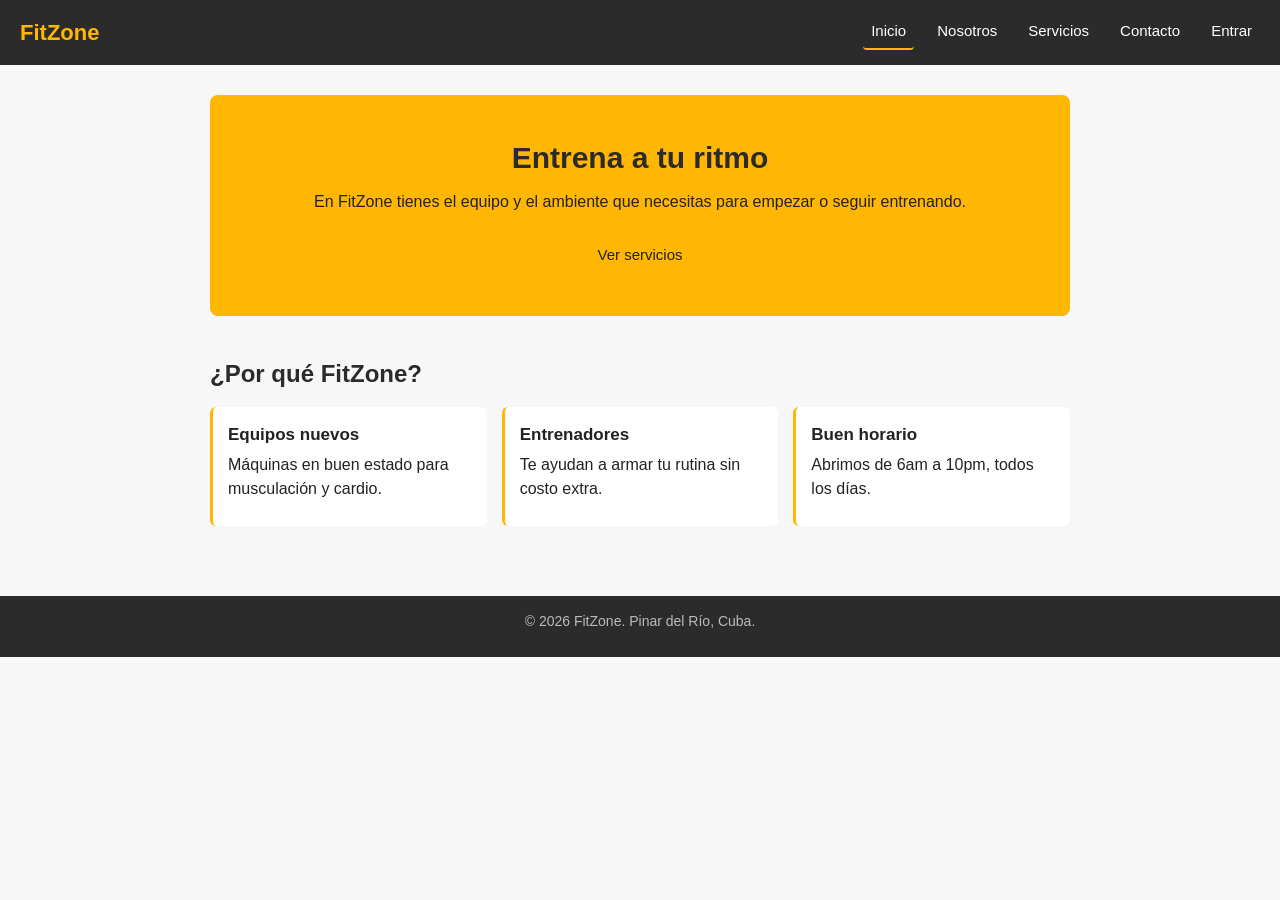
<file: index.html>
﻿<!DOCTYPE html>
<html lang="es">
<head>
    <meta charset="UTF-8">
    <meta name="viewport" content="width=device-width, initial-scale=1.0">
    <title>FitZone - Gimnasio en Pinar del Río</title>
    <meta name="description" content="Gimnasio FitZone: musculación, cardio y yoga en Pinar del Río.">
    <link rel="stylesheet" href="css/estilos.css">
</head>
<body>

    <header>
        <h1>FitZone</h1>
        <nav>
            <a href="index.html" class="activo">Inicio</a>
            <a href="sobre-nosotros.html">Nosotros</a>
            <a href="servicios.html">Servicios</a>
            <a href="contacto.html">Contacto</a>
            <a href="login.html">Entrar</a>
        </nav>
    </header>

    <main>
        <section class="inicio">
            <h2>Entrena a tu ritmo</h2>
            <p>En FitZone tienes el equipo y el ambiente que necesitas para empezar o seguir entrenando.</p>
            <a href="servicios.html" class="boton">Ver servicios</a>
        </section>

        <section class="razones">
            <h2>¿Por qué FitZone?</h2>
            <div class="cajas">
                <div class="caja">
                    <h3>Equipos nuevos</h3>
                    <p>Máquinas en buen estado para musculación y cardio.</p>
                </div>
                <div class="caja">
                    <h3>Entrenadores</h3>
                    <p>Te ayudan a armar tu rutina sin costo extra.</p>
                </div>
                <div class="caja">
                    <h3>Buen horario</h3>
                    <p>Abrimos de 6am a 10pm, todos los días.</p>
                </div>
            </div>
        </section>
    </main>

    <footer>
        <p>&copy; 2026 FitZone. Pinar del Río, Cuba.</p>
    </footer>

</body>
</html>
</file>
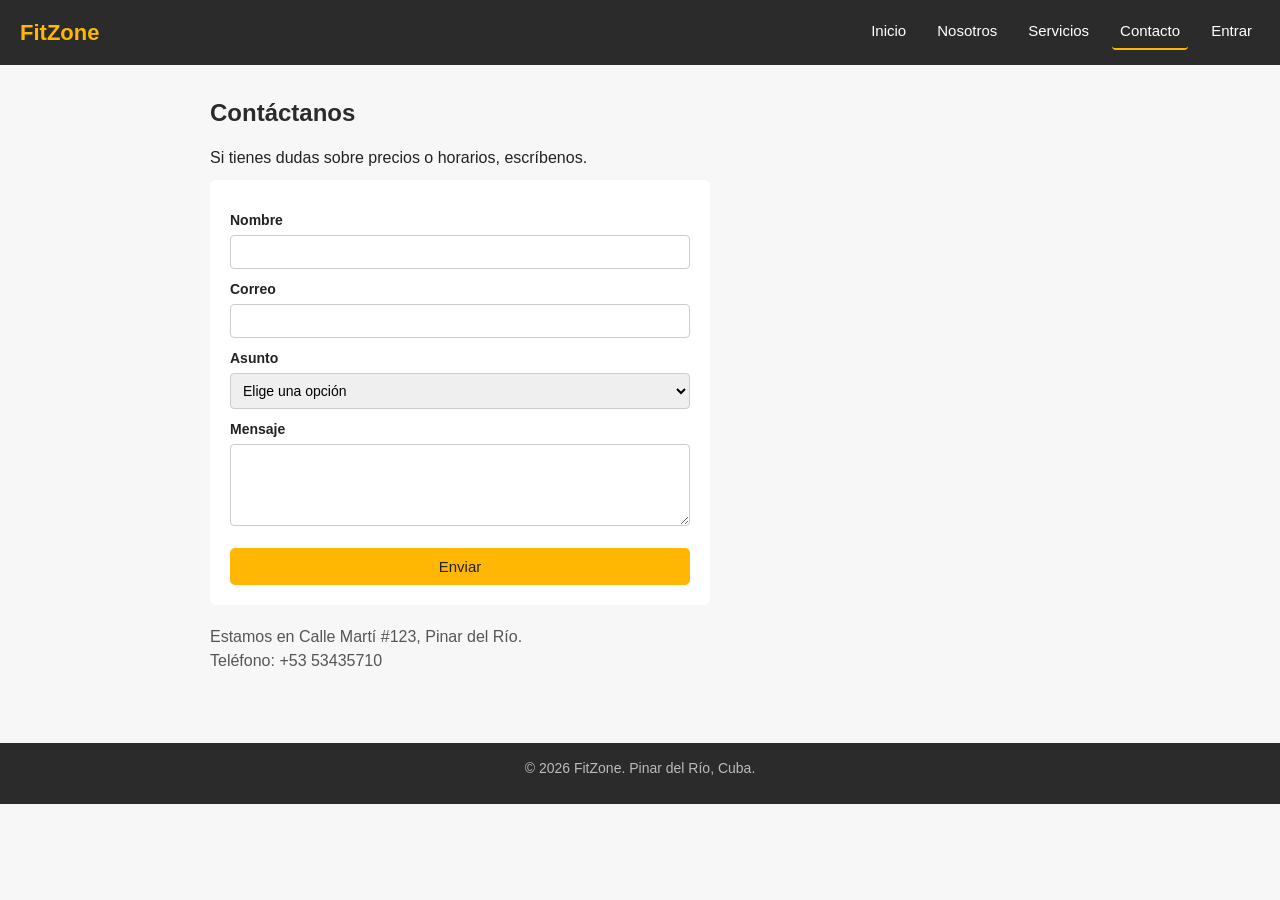
<file: contacto.html>
﻿<!DOCTYPE html>
<html lang="es">
<head>
    <meta charset="UTF-8">
    <meta name="viewport" content="width=device-width, initial-scale=1.0">
    <title>Contacto - FitZone</title>
    <meta name="description" content="Escríbenos para más información sobre FitZone.">
    <link rel="stylesheet" href="css/estilos.css">
</head>
<body>

    <header>
        <h1>FitZone</h1>
        <nav>
            <a href="index.html">Inicio</a>
            <a href="sobre-nosotros.html">Nosotros</a>
            <a href="servicios.html">Servicios</a>
            <a href="contacto.html" class="activo">Contacto</a>
            <a href="login.html">Entrar</a>
        </nav>
    </header>

    <main>
        <section>
            <h2>Contáctanos</h2>
            <p>Si tienes dudas sobre precios o horarios, escríbenos.</p>

            <form action="#" method="post">
                <label for="nombre">Nombre</label>
                <input type="text" id="nombre" name="nombre" required>

                <label for="email">Correo</label>
                <input type="email" id="email" name="email" required>

                <label for="asunto">Asunto</label>
                <select id="asunto" name="asunto" required>
                    <option value="">Elige una opción</option>
                    <option value="precio">Precios</option>
                    <option value="horario">Horarios</option>
                    <option value="otro">Otro</option>
                </select>

                <label for="mensaje">Mensaje</label>
                <textarea id="mensaje" name="mensaje" rows="4" required></textarea>

                <button type="submit">Enviar</button>
            </form>

            <p class="direccion">
                Estamos en Calle Martí #123, Pinar del Río.<br>
                Teléfono: +53 53435710
            </p>
        </section>
    </main>

    <footer>
        <p>&copy; 2026 FitZone. Pinar del Río, Cuba.</p>
    </footer>

</body>
</html>
</file>
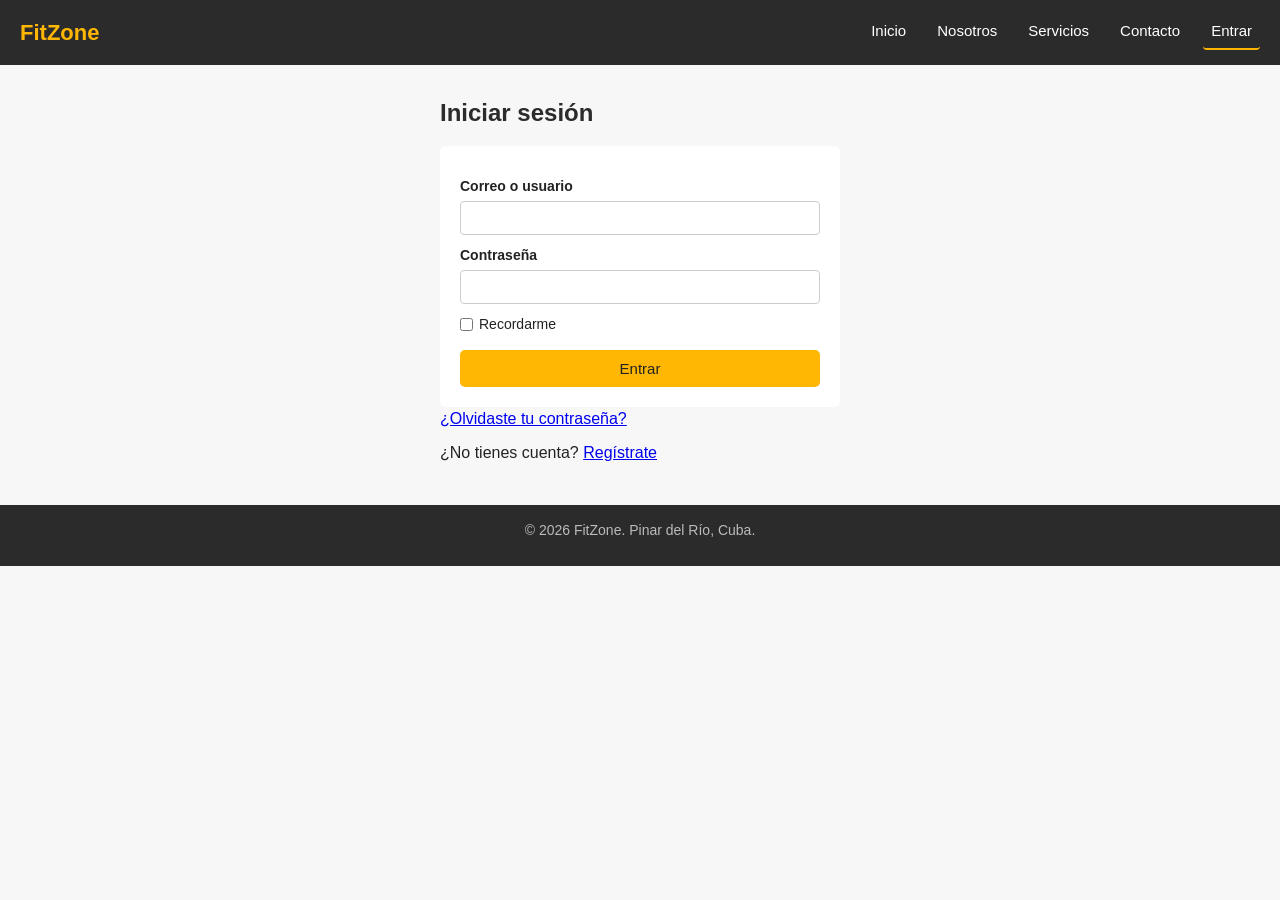
<file: login.html>
﻿<!DOCTYPE html>
<html lang="es">
<head>
    <meta charset="UTF-8">
    <meta name="viewport" content="width=device-width, initial-scale=1.0">
    <title>Entrar - FitZone</title>
    <meta name="description" content="Inicia sesión en FitZone.">
    <link rel="stylesheet" href="css/estilos.css">
</head>
<body>

    <header>
        <h1>FitZone</h1>
        <nav>
            <a href="index.html">Inicio</a>
            <a href="sobre-nosotros.html">Nosotros</a>
            <a href="servicios.html">Servicios</a>
            <a href="contacto.html">Contacto</a>
            <a href="login.html" class="activo">Entrar</a>
        </nav>
    </header>

    <main>
        <section class="login">
            <h2>Iniciar sesión</h2>

            <form action="#" method="post">
                <label for="usuario">Correo o usuario</label>
                <input type="text" id="usuario" name="usuario" required>

                <label for="pass">Contraseña</label>
                <input type="password" id="pass" name="pass" required>

                <div class="recordar">
                    <input type="checkbox" id="recordar" name="recordar">
                    <label for="recordar">Recordarme</label>
                </div>

                <button type="submit">Entrar</button>
            </form>

            <p><a href="#">¿Olvidaste tu contraseña?</a></p>
            <p>¿No tienes cuenta? <a href="contacto.html">Regístrate</a></p>
        </section>
    </main>

    <footer>
        <p>&copy; 2026 FitZone. Pinar del Río, Cuba.</p>
    </footer>

</body>
</html>
</file>
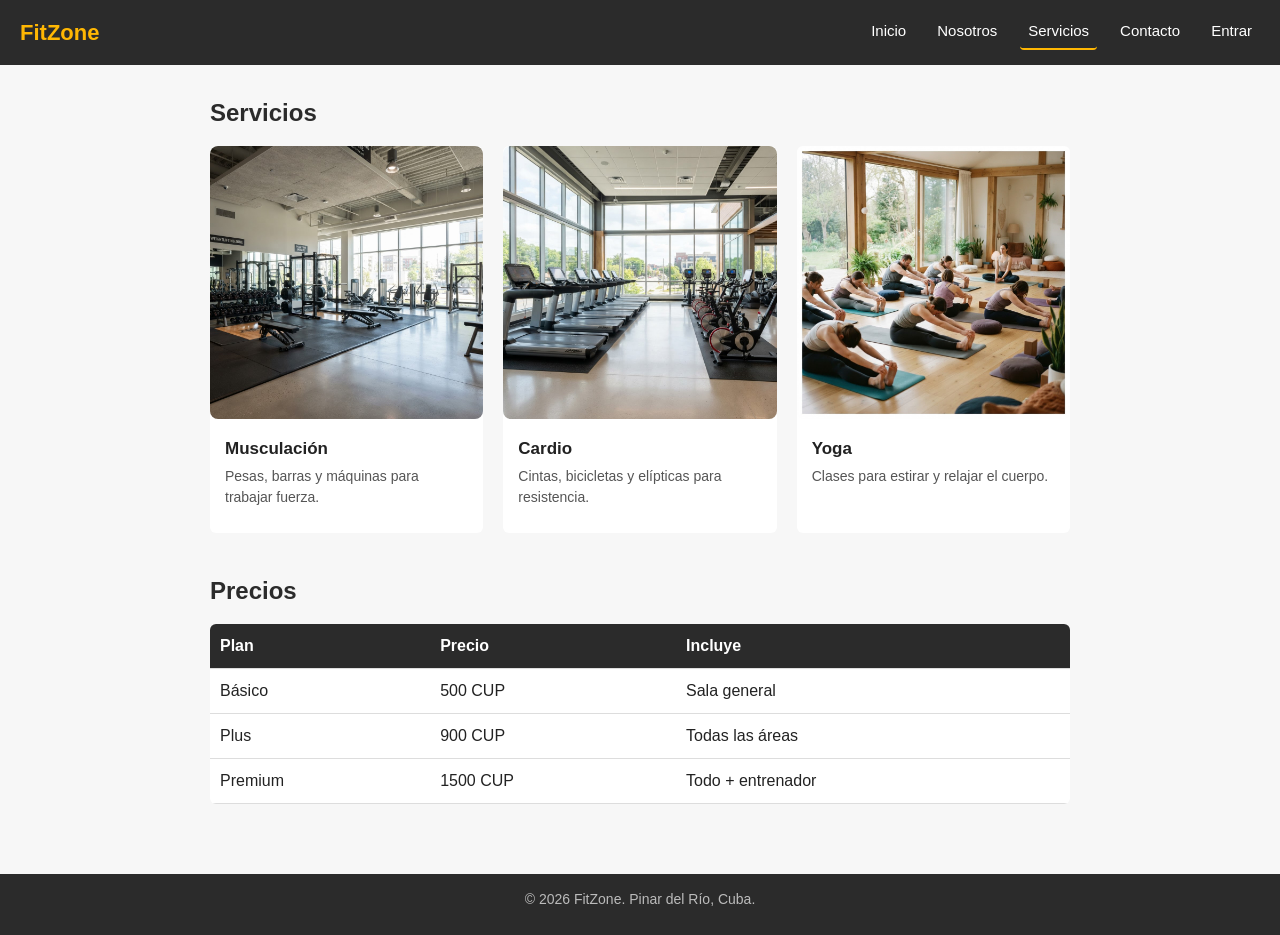
<file: servicios.html>
﻿<!DOCTYPE html>
<html lang="es">
<head>
    <meta charset="UTF-8">
    <meta name="viewport" content="width=device-width, initial-scale=1.0">
    <title>Servicios - FitZone</title>
    <meta name="description" content="Musculación, cardio y yoga en FitZone.">
    <link rel="stylesheet" href="css/estilos.css">
</head>
<body>

    <header>
        <h1>FitZone</h1>
        <nav>
            <a href="index.html">Inicio</a>
            <a href="sobre-nosotros.html">Nosotros</a>
            <a href="servicios.html" class="activo">Servicios</a>
            <a href="contacto.html">Contacto</a>
            <a href="login.html">Entrar</a>
        </nav>
    </header>

    <main>
        <section>
            <h2>Servicios</h2>
            <div class="tarjetas">

                <div class="tarjeta">
                    <img src="img/musculacion.jpg" alt="Sala de musculación">
                    <h3>Musculación</h3>
                    <p>Pesas, barras y máquinas para trabajar fuerza.</p>
                </div>

                <div class="tarjeta">
                    <img src="img/cardio.jpg" alt="Zona de cardio">
                    <h3>Cardio</h3>
                    <p>Cintas, bicicletas y elípticas para resistencia.</p>
                </div>

                <div class="tarjeta">
                    <img src="img/yoga.jpg" alt="Clase de yoga">
                    <h3>Yoga</h3>
                    <p>Clases para estirar y relajar el cuerpo.</p>
                </div>

            </div>
        </section>

        <section>
            <h2>Precios</h2>
            <table>
                <thead>
                    <tr>
                        <th>Plan</th>
                        <th>Precio</th>
                        <th>Incluye</th>
                    </tr>
                </thead>
                <tbody>
                    <tr>
                        <td>Básico</td>
                        <td>500 CUP</td>
                        <td>Sala general</td>
                    </tr>
                    <tr>
                        <td>Plus</td>
                        <td>900 CUP</td>
                        <td>Todas las áreas</td>
                    </tr>
                    <tr>
                        <td>Premium</td>
                        <td>1500 CUP</td>
                        <td>Todo + entrenador</td>
                    </tr>
                </tbody>
            </table>
        </section>
    </main>

    <footer>
        <p>&copy; 2026 FitZone. Pinar del Río, Cuba.</p>
    </footer>

</body>
</html>
</file>
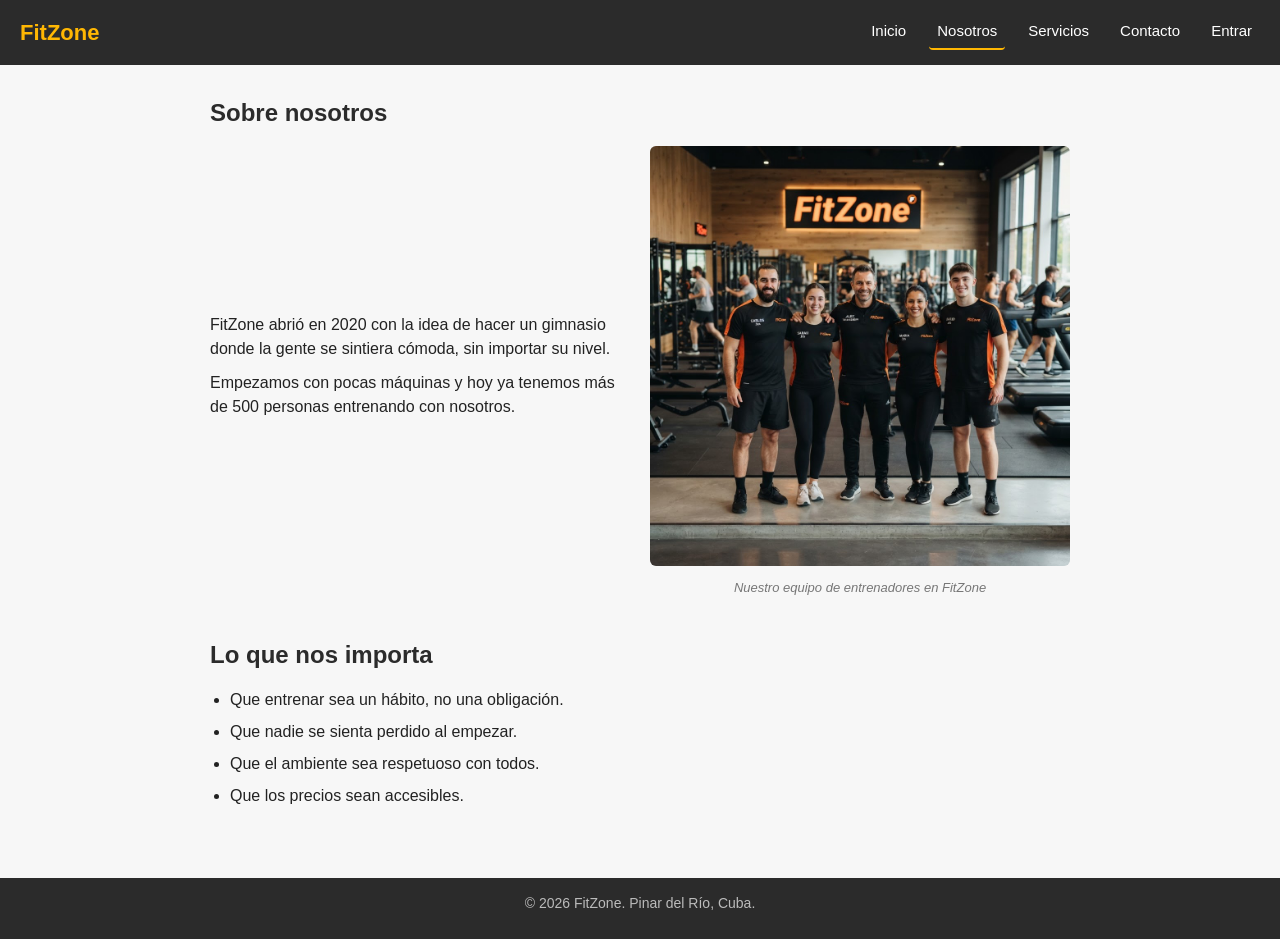
<file: sobre-nosotros.html>
﻿<!DOCTYPE html>
<html lang="es">
<head>
    <meta charset="UTF-8">
    <meta name="viewport" content="width=device-width, initial-scale=1.0">
    <title>Sobre nosotros - FitZone</title>
    <meta name="description" content="Conoce la historia y los valores de FitZone.">
    <link rel="stylesheet" href="css/estilos.css">
</head>
<body>

    <header>
        <h1>FitZone</h1>
        <nav>
            <a href="index.html">Inicio</a>
            <a href="sobre-nosotros.html" class="activo">Nosotros</a>
            <a href="servicios.html">Servicios</a>
            <a href="contacto.html">Contacto</a>
            <a href="login.html">Entrar</a>
        </nav>
    </header>

    <main>
        <section>
            <h2>Sobre nosotros</h2>
            <div class="nosotros">
                <div>
                    <p>FitZone abrió en <time datetime="2020">2020</time> con la idea de hacer un gimnasio donde la gente se sintiera cómoda, sin importar su nivel.</p>
                    <p>Empezamos con pocas máquinas y hoy ya tenemos más de 500 personas entrenando con nosotros.</p>
                </div>
                <figure>
                    <img src="img/nosotros.jpg" alt="Área de entrenamiento de FitZone">
                    <figcaption>Nuestro equipo de entrenadores en FitZone</figcaption>
                </figure>
            </div>
        </section>

        <section>
            <h2>Lo que nos importa</h2>
            <ul>
                <li>Que entrenar sea un hábito, no una obligación.</li>
                <li>Que nadie se sienta perdido al empezar.</li>
                <li>Que el ambiente sea respetuoso con todos.</li>
                <li>Que los precios sean accesibles.</li>
            </ul>
        </section>
    </main>

    <footer>
        <p>&copy; 2026 FitZone. Pinar del Río, Cuba.</p>
    </footer>

</body>
</html>
</file>
<file: css/estilos.css>
﻿* {
    margin: 0;
    padding: 0;
    box-sizing: border-box;
}

body {
    font-family: Arial, sans-serif;
    background: #f7f7f7;
    color: #222;
    line-height: 1.5;
}

/* HEADER */
header {
    background: #2b2b2b;
    color: white;
    padding: 15px 20px;
    display: flex;
    justify-content: space-between;
    align-items: center;
    flex-wrap: wrap;
    gap: 10px;
}

header h1 {
    font-size: 22px;
    color: #ffb703;
}

nav {
    display: flex;
    gap: 15px;
    flex-wrap: wrap;
}

nav a {
    color: white;
    text-decoration: none;
    font-size: 15px;
    padding: 5px 8px;
    border-radius: 4px;
}

nav a:hover {
    background: #ffb703;
    color: #222;
}

nav a.activo {
    border-bottom: 2px solid #ffb703;
}

/* MAIN */
main {
    max-width: 900px;
    margin: 0 auto;
    padding: 30px 20px;
}

section {
    margin-bottom: 40px;
}

h2 {
    font-size: 24px;
    margin-bottom: 15px;
    color: #2b2b2b;
}

p {
    margin-bottom: 10px;
}

/* BOTONES */
.boton, button {
    display: inline-block;
    background: #ffb703;
    color: #222;
    padding: 10px 20px;
    border: none;
    border-radius: 5px;
    text-decoration: none;
    cursor: pointer;
    font-size: 15px;
    transition: box-shadow 0.3s ease, transform 0.2s ease;
}

.boton:hover, button:hover {
    background: #fb8500;
    box-shadow: 0 0 0 4px rgba(255, 183, 3, 0.4), 0 0 20px rgba(255, 183, 3, 0.6);
}

/* INICIO CON ANIMACIÓN */
@keyframes fadeIn {
    0% {
        opacity: 0;
        transform: translateY(20px);
    }
    100% {
        opacity: 1;
        transform: translateY(0);
    }
}

.inicio {
    background: #ffb703;
    padding: 40px 25px;
    border-radius: 8px;
    text-align: center;
    animation: fadeIn 0.8s ease-out forwards;
}

.inicio h2 {
    font-size: 30px;
    margin-bottom: 10px;
}

.inicio p {
    margin-bottom: 20px;
}

/* RAZONES */
.razones {
    margin-top: 30px;
}

/* CAJAS */
.cajas {
    display: grid;
    grid-template-columns: repeat(auto-fit, minmax(200px, 1fr));
    gap: 15px;
}

.caja {
    background: white;
    padding: 15px;
    border-radius: 6px;
    border-left: 3px solid #ffb703;
}

.caja h3 {
    margin-bottom: 5px;
    font-size: 17px;
}

/* FOOTER */
footer {
    background: #2b2b2b;
    color: #bbb;
    text-align: center;
    padding: 15px;
    font-size: 14px;
}

/* NOSOTROS - CSS GRID */
.nosotros {
    display: grid;
    grid-template-columns: 1fr 1fr;
    gap: 20px;
    align-items: center;
}

.nosotros img {
    width: 100%;
    border-radius: 6px;
}

figure {
    margin: 0;
}

figcaption {
    text-align: center;
    font-size: 13px;
    color: #777;
    margin-top: 5px;
    font-style: italic;
}

ul {
    padding-left: 20px;
}

ul li {
    margin-bottom: 8px;
}

/* TARJETAS */
.tarjetas {
    display: grid;
    grid-template-columns: repeat(auto-fit, minmax(250px, 1fr));
    gap: 20px;
}

.tarjeta {
    background: white;
    border-radius: 6px;
    overflow: hidden;
    transition: transform 0.2s;
}

.tarjeta:hover {
    transform: scale(1.03);
}

.tarjeta img {
    width: 100%;
    aspect-ratio: 1 / 1;
    object-fit: cover;
    border-radius: 8px;
}

.tarjeta h3 {
    padding: 10px 15px 5px;
    font-size: 17px;
}

.tarjeta p {
    padding: 0 15px 15px;
    font-size: 14px;
    color: #555;
}

/* TABLA */
table {
    width: 100%;
    border-collapse: collapse;
    background: white;
    border-radius: 6px;
    overflow: hidden;
}

th, td {
    padding: 10px;
    text-align: left;
    border-bottom: 1px solid #ddd;
}

th {
    background: #2b2b2b;
    color: white;
}

/* FORMULARIOS */
form {
    background: white;
    padding: 20px;
    border-radius: 6px;
    max-width: 500px;
}

form label {
    display: block;
    margin-top: 10px;
    margin-bottom: 4px;
    font-weight: bold;
    font-size: 14px;
}

form input,
form select,
form textarea {
    width: 100%;
    padding: 8px;
    border: 1px solid #ccc;
    border-radius: 4px;
    font-family: inherit;
    font-size: 14px;
}

form input:focus,
form select:focus,
form textarea:focus {
    outline: none;
    border-color: #ffb703;
}

form button {
    margin-top: 15px;
    width: 100%;
}

.direccion {
    margin-top: 20px;
    color: #555;
}

/* LOGIN */
.recordar {
    display: flex;
    align-items: center;
    gap: 6px;
    margin-top: 10px;
}

.recordar input {
    width: auto;
}

.recordar label {
    margin: 0;
    font-weight: normal;
}

.login {
    max-width: 400px;
    margin: 0 auto;
}

/* RESPONSIVE */
@media (max-width: 500px) {
    header {
        flex-direction: column;
        text-align: center;
    }

    .inicio h2 {
        font-size: 22px;
    }

    main {
        padding: 20px 15px;
    }

    .nosotros {
        grid-template-columns: 1fr;
    }
}

/* MODO OSCURO MEJORADO */
@media (prefers-color-scheme: dark) {
    body {
        background: #1a1a1a;
        color: #eee;
    }

    h2 {
        color: #eee;
    }

    .caja,
    .tarjeta,
    form {
        background: #2a2a2a;
        color: #eee;
    }

    .tarjeta h3 {
        color: #eee;
    }

    .tarjeta p {
        color: #bbb;
    }

    table {
        background: #2a2a2a;
        color: #eee;
    }

    th {
        background: #111;
    }

    td {
        border-bottom: 1px solid #444;
    }

    form input,
    form select,
    form textarea {
        background: #1a1a1a;
        color: #eee;
        border-color: #444;
    }

    .direccion {
        color: #bbb;
    }

    figcaption {
        color: #999;
    }
}
</file>
